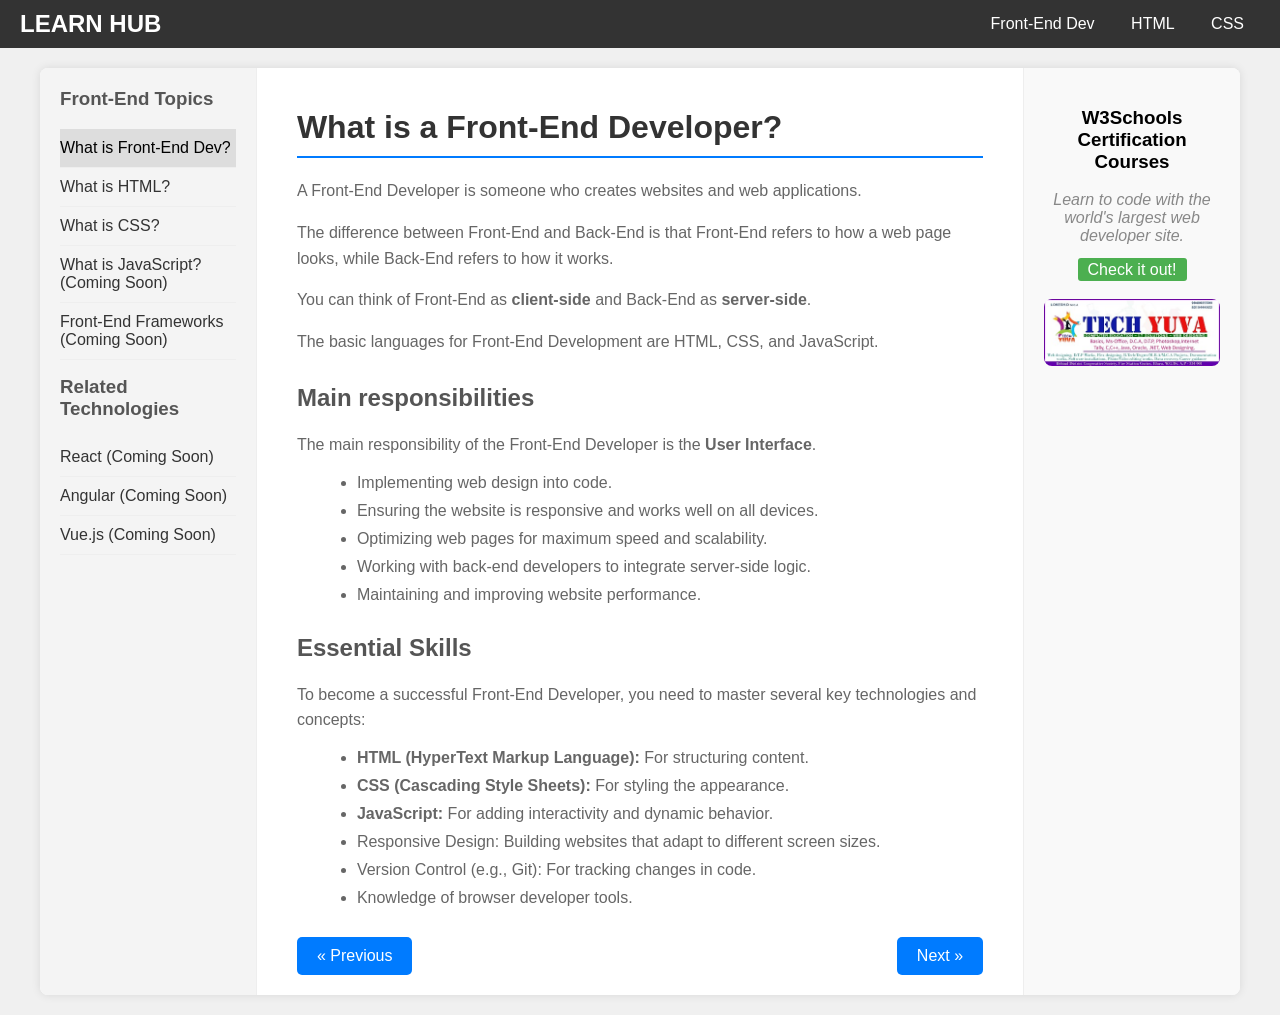
<file: index.html>
<!DOCTYPE html>
<html lang="en">
<head>
    <meta charset="UTF-8">
    <meta name="viewport" content="width=device-width, initial-scale=1.0">
    <title>What is a Front-End Developer?</title>
    <link rel="stylesheet" href="style.css">
</head>
<body>
    <div class="navbar">
        <div class="logo">LEARN HUB</div>
        <div>
            <a href="index.html" class="active">Front-End Dev</a>
            <a href="what-is-html.html">HTML</a>
            <a href="what-is-css.html">CSS</a>
        </div>
    </div>

    <div class="container">
        <div class="sidebar">
            <h3>Front-End Topics</h3>
            <ul>
                <li><a href="index.html" class="active">What is Front-End Dev?</a></li>
                <li><a href="what-is-html.html">What is HTML?</a></li>
                <li><a href="what-is-css.html">What is CSS?</a></li>
                <li><a href="#javascript">What is JavaScript? (Coming Soon)</a></li>
                <li><a href="#frameworks">Front-End Frameworks (Coming Soon)</a></li>
            </ul>
            <h3>Related Technologies</h3>
            <ul>
                <li><a href="#react">React (Coming Soon)</a></li>
                <li><a href="#angular">Angular (Coming Soon)</a></li>
                <li><a href="#vue">Vue.js (Coming Soon)</a></li>
            </ul>
        </div>

        <div class="main-content">
            <h1>What is a Front-End Developer?</h1>
            <p>A Front-End Developer is someone who creates websites and web applications.</p>
            <p>The difference between Front-End and Back-End is that Front-End refers to how a web page looks, while Back-End refers to how it works.</p>
            <p>You can think of Front-End as <strong>client-side</strong> and Back-End as <strong>server-side</strong>.</p>
            <p>The basic languages for Front-End Development are HTML, CSS, and JavaScript.</p>

            <h2>Main responsibilities</h2>
            <p>The main responsibility of the Front-End Developer is the <strong>User Interface</strong>.</p>
            <ul>
                <li>Implementing web design into code.</li>
                <li>Ensuring the website is responsive and works well on all devices.</li>
                <li>Optimizing web pages for maximum speed and scalability.</li>
                <li>Working with back-end developers to integrate server-side logic.</li>
                <li>Maintaining and improving website performance.</li>
            </ul>

            <h2>Essential Skills</h2>
            <p>To become a successful Front-End Developer, you need to master several key technologies and concepts:</p>
            <ul>
                <li><strong>HTML (HyperText Markup Language):</strong> For structuring content.</li>
                <li><strong>CSS (Cascading Style Sheets):</strong> For styling the appearance.</li>
                <li><strong>JavaScript:</strong> For adding interactivity and dynamic behavior.</li>
                <li>Responsive Design: Building websites that adapt to different screen sizes.</li>
                <li>Version Control (e.g., Git): For tracking changes in code.</li>
                <li>Knowledge of browser developer tools.</li>
            </ul>

            <div class="buttons">
                <a href="#" class="prev-button">« Previous</a>
                <a href="what-is-html.html" class="next-button">Next »</a>
            </div>
        </div>

        <div class="ad-section">
            <h3>W3Schools Certification Courses</h3>
            <p>Learn to code with the world's largest web developer site.</p>
            <a href="#" style="background-color: #4CAF50; padding: 3px 10px; color: white; text-decoration: none; border-radius: 3px;">Check it out!</a>
            <img src="image\adv.jpg" alt="Advertisement">
        
        </div>
    </div>
</body>
</html>
</file>
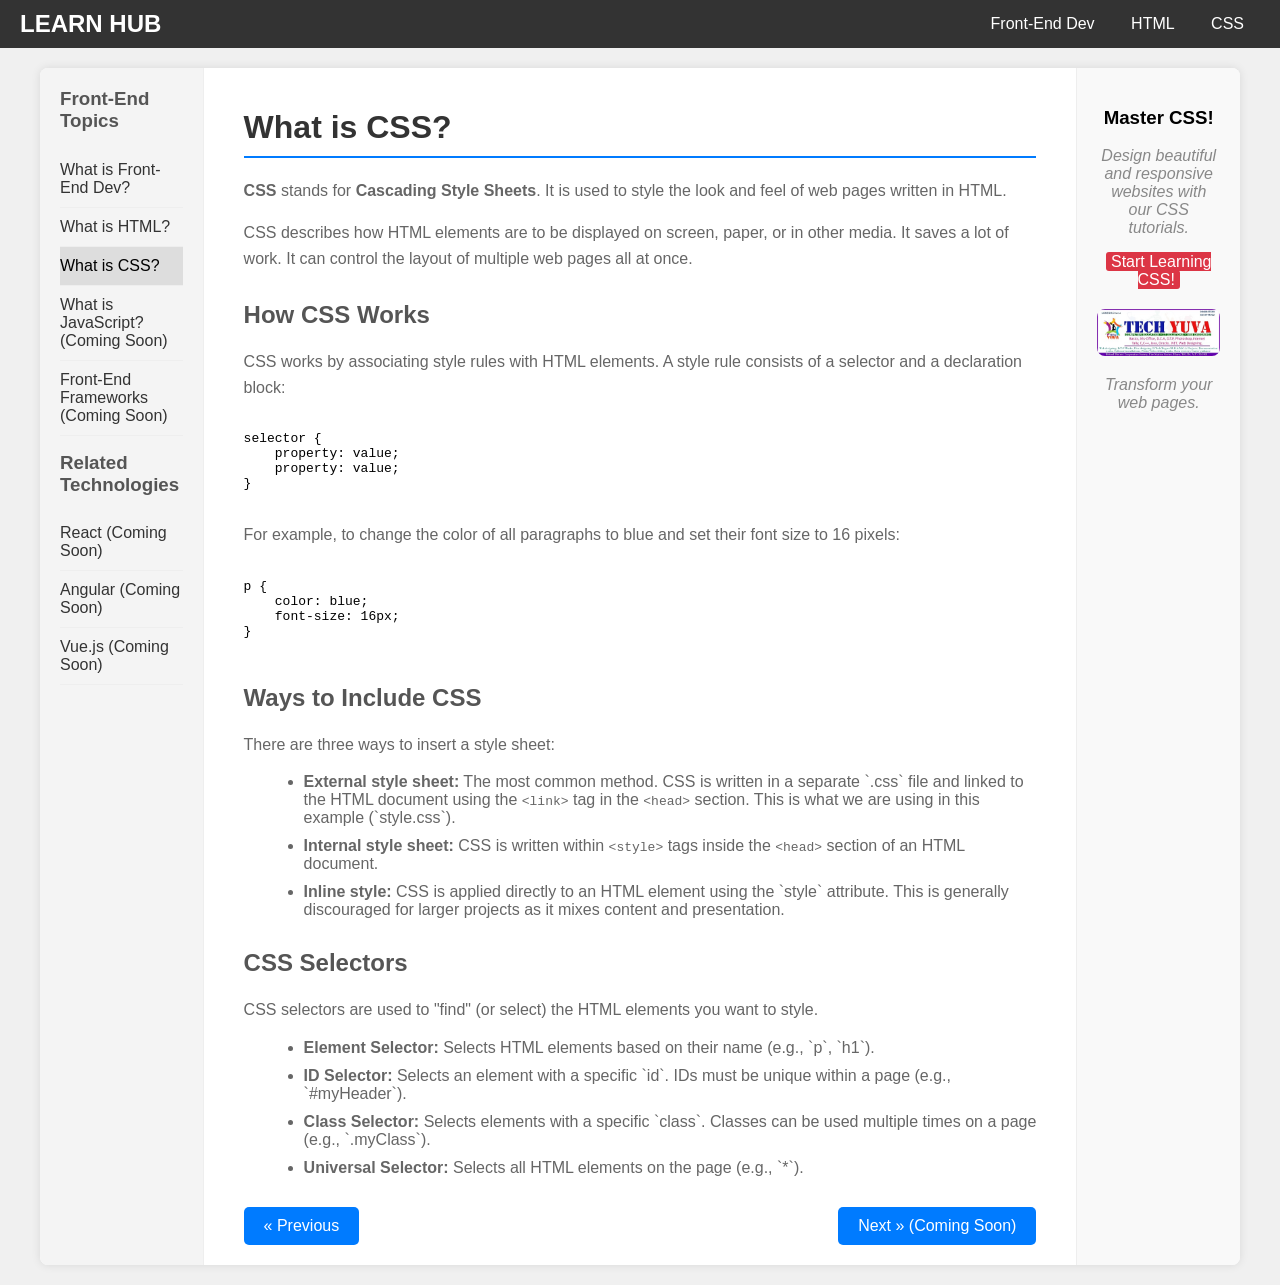
<file: what-is-css.html>
<!DOCTYPE html>
<html lang="en">
<head>
    <meta charset="UTF-8">
    <meta name="viewport" content="width=device-width, initial-scale=1.0">
    <title>What is CSS?</title>
    <link rel="stylesheet" href="style.css">
</head>
<body>
    <div class="navbar">
        <div class="logo">LEARN HUB</div>
        <div>
            <a href="index.html">Front-End Dev</a>
            <a href="what-is-html.html">HTML</a>
            <a href="what-is-css.html" class="active">CSS</a>
        </div>
    </div>

    <div class="container">
        <div class="sidebar">
            <h3>Front-End Topics</h3>
            <ul>
                <li><a href="index.html">What is Front-End Dev?</a></li>
                <li><a href="what-is-html.html">What is HTML?</a></li>
                <li><a href="what-is-css.html" class="active">What is CSS?</a></li>
                <li><a href="#javascript">What is JavaScript? (Coming Soon)</a></li>
                <li><a href="#frameworks">Front-End Frameworks (Coming Soon)</a></li>
            </ul>
            <h3>Related Technologies</h3>
            <ul>
                <li><a href="#react">React (Coming Soon)</a></li>
                <li><a href="#angular">Angular (Coming Soon)</a></li>
                <li><a href="#vue">Vue.js (Coming Soon)</a></li>
            </ul>
        </div>

        <div class="main-content">
            <h1>What is CSS?</h1>
            <p><strong>CSS</strong> stands for <strong>Cascading Style Sheets</strong>. It is used to style the look and feel of web pages written in HTML.</p>
            <p>CSS describes how HTML elements are to be displayed on screen, paper, or in other media. It saves a lot of work. It can control the layout of multiple web pages all at once.</p>

            <h2>How CSS Works</h2>
            <p>CSS works by associating style rules with HTML elements. A style rule consists of a selector and a declaration block:</p>
            <pre><code>
selector {
    property: value;
    property: value;
}
            </code></pre>
            <p>For example, to change the color of all paragraphs to blue and set their font size to 16 pixels:</p>
            <pre><code>
p {
    color: blue;
    font-size: 16px;
}
            </code></pre>

            <h2>Ways to Include CSS</h2>
            <p>There are three ways to insert a style sheet:</p>
            <ul>
                <li><strong>External style sheet:</strong> The most common method. CSS is written in a separate `.css` file and linked to the HTML document using the <code>&lt;link&gt;</code> tag in the <code>&lt;head&gt;</code> section. This is what we are using in this example (`style.css`).</li>
                <li><strong>Internal style sheet:</strong> CSS is written within <code>&lt;style&gt;</code> tags inside the <code>&lt;head&gt;</code> section of an HTML document.</li>
                <li><strong>Inline style:</strong> CSS is applied directly to an HTML element using the `style` attribute. This is generally discouraged for larger projects as it mixes content and presentation.</li>
            </ul>

            <h2>CSS Selectors</h2>
            <p>CSS selectors are used to "find" (or select) the HTML elements you want to style.</p>
            <ul>
                <li><strong>Element Selector:</strong> Selects HTML elements based on their name (e.g., `p`, `h1`).</li>
                <li><strong>ID Selector:</strong> Selects an element with a specific `id`. IDs must be unique within a page (e.g., `#myHeader`).</li>
                <li><strong>Class Selector:</strong> Selects elements with a specific `class`. Classes can be used multiple times on a page (e.g., `.myClass`).</li>
                <li><strong>Universal Selector:</strong> Selects all HTML elements on the page (e.g., `*`).</li>
            </ul>

            <div class="buttons">
                <a href="what-is-html.html" class="prev-button">« Previous</a>
                <a href="#" class="next-button">Next » (Coming Soon)</a>
            </div>
        </div>

        <div class="ad-section">
            <h3>Master CSS!</h3>
            <p>Design beautiful and responsive websites with our CSS tutorials.</p>
            <a href="#" style="background-color: #dc3545; padding: 1px 5px; color: white; text-decoration: none; border-radius: 3px;">Start Learning CSS!</a>
            <img src="image\adv.jpg" alt="CSS Advertisement">
            <p>Transform your web pages.</p>
        </div>
    </div>
</body>
</html>
</file>
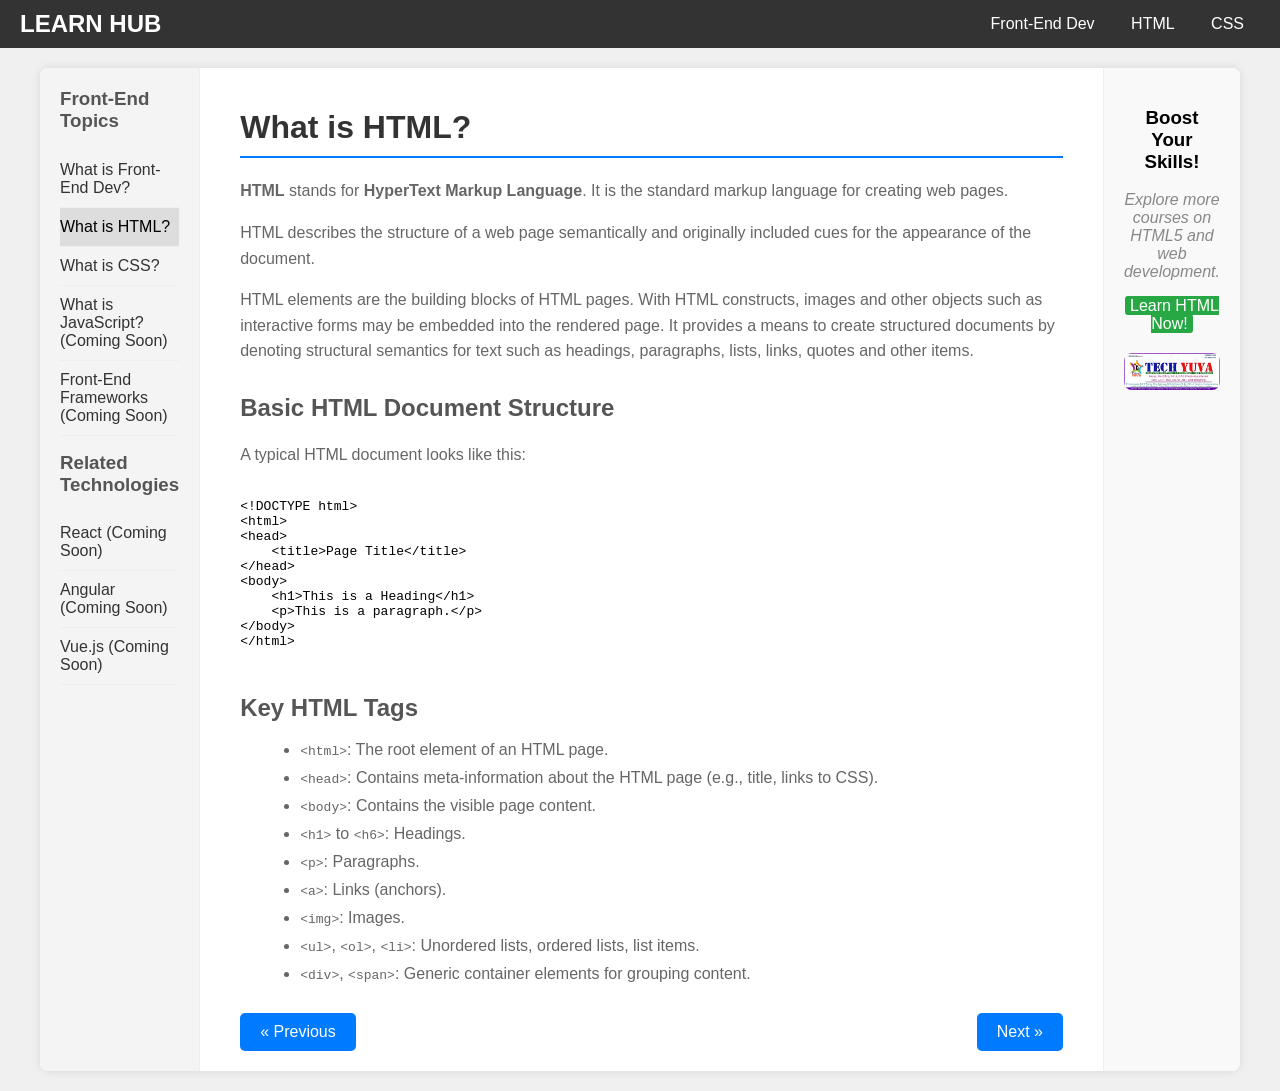
<file: what-is-html.html>
<!DOCTYPE html>
<html lang="en">
<head>
    <meta charset="UTF-8">
    <meta name="viewport" content="width=device-width, initial-scale=1.0">
    <title>What is HTML?</title>
    <link rel="stylesheet" href="style.css">
</head>
<body>
    <div class="navbar">
        <div class="logo">LEARN HUB</div>
        <div>
            <a href="index.html">Front-End Dev</a>
            <a href="what-is-html.html" class="active">HTML</a>
            <a href="what-is-css.html">CSS</a>
        </div>
    </div>

    <div class="container">
        <div class="sidebar">
            <h3>Front-End Topics</h3>
            <ul>
                <li><a href="index.html">What is Front-End Dev?</a></li>
                <li><a href="what-is-html.html" class="active">What is HTML?</a></li>
                <li><a href="what-is-css.html">What is CSS?</a></li>
                <li><a href="#javascript">What is JavaScript? (Coming Soon)</a></li>
                <li><a href="#frameworks">Front-End Frameworks (Coming Soon)</a></li>
            </ul>
            <h3>Related Technologies</h3>
            <ul>
                <li><a href="#react">React (Coming Soon)</a></li>
                <li><a href="#angular">Angular (Coming Soon)</a></li>
                <li><a href="#vue">Vue.js (Coming Soon)</a></li>
            </ul>
        </div>

        <div class="main-content">
            <h1>What is HTML?</h1>
            <p><strong>HTML</strong> stands for <strong>HyperText Markup Language</strong>. It is the standard markup language for creating web pages.</p>
            <p>HTML describes the structure of a web page semantically and originally included cues for the appearance of the document.</p>
            <p>HTML elements are the building blocks of HTML pages. With HTML constructs, images and other objects such as interactive forms may be embedded into the rendered page. It provides a means to create structured documents by denoting structural semantics for text such as headings, paragraphs, lists, links, quotes and other items.</p>

            <h2>Basic HTML Document Structure</h2>
            <p>A typical HTML document looks like this:</p>
            <pre><code>
&lt;!DOCTYPE html&gt;
&lt;html&gt;
&lt;head&gt;
    &lt;title&gt;Page Title&lt;/title&gt;
&lt;/head&gt;
&lt;body&gt;
    &lt;h1&gt;This is a Heading&lt;/h1&gt;
    &lt;p&gt;This is a paragraph.&lt;/p&gt;
&lt;/body&gt;
&lt;/html&gt;
            </code></pre>

            <h2>Key HTML Tags</h2>
            <ul>
                <li><code>&lt;html&gt;</code>: The root element of an HTML page.</li>
                <li><code>&lt;head&gt;</code>: Contains meta-information about the HTML page (e.g., title, links to CSS).</li>
                <li><code>&lt;body&gt;</code>: Contains the visible page content.</li>
                <li><code>&lt;h1&gt;</code> to <code>&lt;h6&gt;</code>: Headings.</li>
                <li><code>&lt;p&gt;</code>: Paragraphs.</li>
                <li><code>&lt;a&gt;</code>: Links (anchors).</li>
                <li><code>&lt;img&gt;</code>: Images.</li>
                <li><code>&lt;ul&gt;</code>, <code>&lt;ol&gt;</code>, <code>&lt;li&gt;</code>: Unordered lists, ordered lists, list items.</li>
                <li><code>&lt;div&gt;</code>, <code>&lt;span&gt;</code>: Generic container elements for grouping content.</li>
            </ul>

            <div class="buttons">
                <a href="index.html" class="prev-button">« Previous</a>
                <a href="what-is-css.html" class="next-button">Next »</a>
            </div>
        </div>

        <div class="ad-section">
            <h3>Boost Your Skills!</h3>
            <p>Explore more courses on HTML5 and web development.</p>
            <a href="#" style="background-color: #28a745; padding: 1px 5px; color: white; text-decoration: none; border-radius: 3px;">Learn HTML Now!</a>
            <img src="image\adv.jpg" alt="HTML Advertisement">
            
        </div>
    </div>
</body>
</html>
</file>
<file: style.css>
body {
    font-family: Arial, sans-serif;
    margin: 0;
    padding: 0;
    background-color: #f0f0f0;
}

.navbar {
    background-color: #333;
    overflow: hidden;
    color: white;
    padding: 10px 20px;
    display: flex;
    justify-content: space-between;
    align-items: center;
}

.navbar a {
    color: white;
    text-align: center;
    padding: 14px 16px;
    text-decoration: none;
}

.navbar a:hover {
    background-color: #ddd;
    color: black;
}

.navbar .logo {
    font-size: 24px;
    font-weight: bold;
}

.container {
    display: flex;
    max-width: 1200px;
    margin: 20px auto;
    background-color: white;
    box-shadow: 0 0 10px rgba(0, 0, 0, 0.1);
    border-radius: 8px;
    overflow: hidden;
}

.sidebar {
    width: 250px;
    padding: 20px;
    background-color: #f4f4f4;
    border-right: 1px solid #eee;
}

.sidebar h3 {
    margin-top: 0;
    color: #555;
}

.sidebar ul {
    list-style-type: none;
    padding: 0;
}

.sidebar ul li a {
    display: block;
    padding: 10px 0;
    text-decoration: none;
    color: #333;
    border-bottom: 1px solid #eee;
}

.sidebar ul li a:hover,
.sidebar ul li a.active {
    background-color: #ddd;
    color: #000;
}

.main-content {
    flex-grow: 1;
    padding: 20px 40px;
}

.main-content h1 {
    color: #333;
    border-bottom: 2px solid #007bff;
    padding-bottom: 10px;
    margin-bottom: 20px;
}

.main-content h2 {
    color: #555;
    margin-top: 30px;
}

.main-content p {
    line-height: 1.6;
    color: #666;
}

.main-content ul {
    list-style-type: disc;
    margin-left: 20px;
    color: #666;
}

.main-content ul li {
    margin-bottom: 10px;
}

.buttons {
    margin-top: 30px;
    display: flex;
    justify-content: space-between;
}

.buttons a {
    background-color: #007bff;
    color: white;
    padding: 10px 20px;
    text-decoration: none;
    border-radius: 5px;
    transition: background-color 0.3s ease;
}

.buttons a:hover {
    background-color: #0056b3;
}

.ad-section {
    width: 250px;
    padding: 20px;
    background-color: #f9f9f9;
    border-left: 1px solid #eee;
    text-align: center;
}

.ad-section img {
    max-width: 100%;
    height: auto;
    margin-top: 20px;
    border-radius: 8px;
}

.ad-section p {
    color: #888;
    font-style: italic;
}

/* Responsive adjustments */
@media (max-width: 768px) {
    .container {
        flex-direction: column;
    }
    .sidebar {
        width: 100%;
        border-right: none;
        border-bottom: 1px solid #eee;
    }
    .ad-section {
        width: 100%;
        border-left: none;
        border-top: 1px solid #eee;
    }
}
</file>
